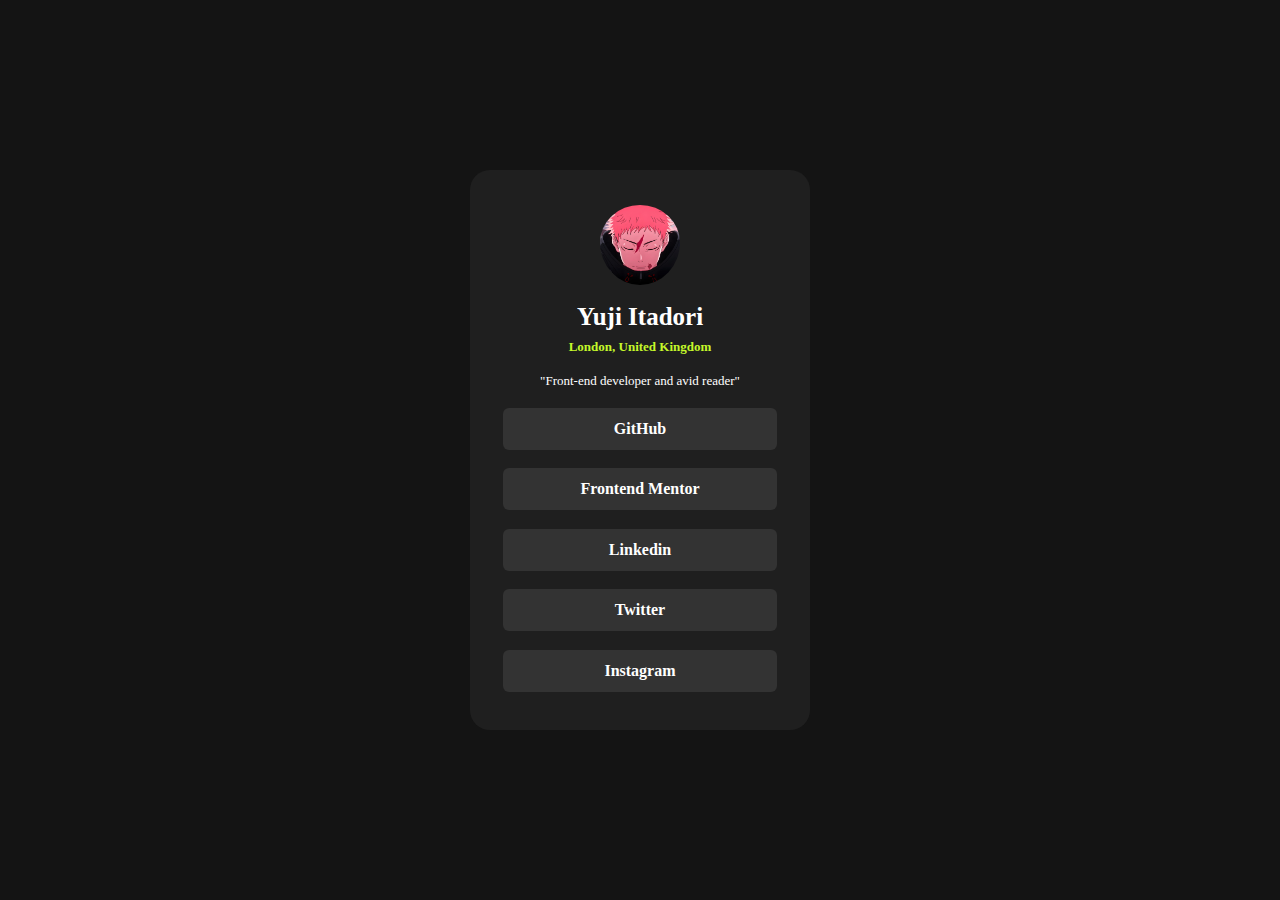
<file: NEWBIE/Presentation page/index.html>
<!DOCTYPE html>
<html lang="en">
  <head>
    <meta charset="UTF-8" />
    <meta name="viewport" content="width=device-width, initial-scale=1.0" />
    <link rel="preconnect" href="https://fonts.googleapis.com" />
    <link rel="preconnect" href="https://fonts.gstatic.com" crossorigin />
    <link
      href="https://fonts.googleapis.com/css2?family=Inter:wght@100..900&display=swap"
      rel="stylesheet" />
    <link rel="stylesheet" href="styles.css" />
    <title>W1</title>
  </head>
  <body>
    <div class="container">
      <div class="card">
        <img src="assets/itadori.JPG" alt="itadori" />
        <h3 class="name">Yuji Itadori</h3>
        <p class="city">London, United Kingdom</p>
        <br />
        <p class="description">"Front-end developer and avid reader"</p>
        <br />
        <span>GitHub</span><br />
        <span>Frontend Mentor</span><br />
        <span>Linkedin</span><br />
        <span>Twitter</span><br />
        <span>Instagram</span><br />
      </div>
    </div>
  </body>
</html>
</file>
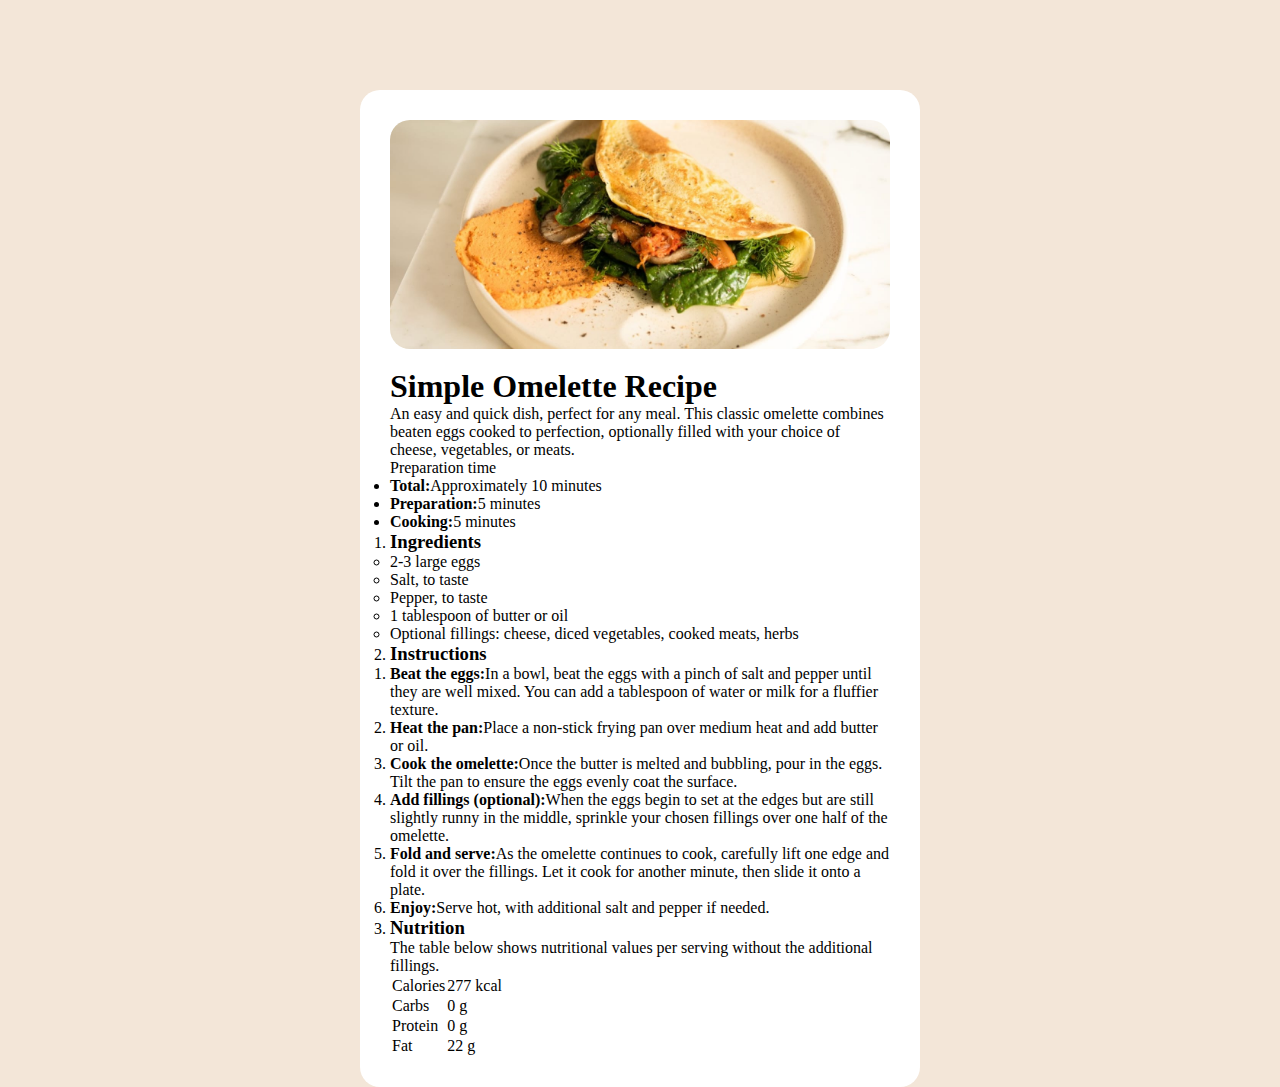
<file: NEWBIE/Recipe Page/index.html>
<!DOCTYPE html>
<html lang="en">
  <head>
    <meta charset="UTF-8" />
    <meta name="viewport" content="width=device-width, initial-scale=1.0" />
    <link rel="stylesheet" href="styles.css" />
    <title>Recipe page</title>
  </head>
  <body>
    <div class="container">
      <div class="card">
        <img src="assets/image-omelette.jpeg" alt="image-meal" />
        <div class="presentation">
          <h1>Simple Omelette Recipe</h1>
          <p>
            An easy and quick dish, perfect for any meal. This classic omelette
            combines beaten eggs cooked to perfection, optionally filled with
            your choice of cheese, vegetables, or meats.
          </p>
        </div>
        <div class="preparation">
          <span>Preparation time</span><br />
          <ul>
            <li><strong>Total:</strong>Approximately 10 minutes</li>
            <li><strong>Preparation:</strong>5 minutes</li>
            <li><strong>Cooking:</strong>5 minutes</li>
          </ul>
        </div>
        <ol class="recipe">
          <li class="ingredients">
            <h3>Ingredients</h3>
            <ul>
              <li>2-3 large eggs</li>
              <li>Salt, to taste</li>
              <li>Pepper, to taste</li>
              <li>1 tablespoon of butter or oil</li>
              <li>
                Optional fillings: cheese, diced vegetables, cooked meats, herbs
              </li>
            </ul>
          </li>
          <li class="instructions">
            <h3>Instructions</h3>
            <ol>
              <li>
                <strong>Beat the eggs:</strong>In a bowl, beat the eggs with a
                pinch of salt and pepper until they are well mixed. You can add
                a tablespoon of water or milk for a fluffier texture.
              </li>
              <li>
                <strong>Heat the pan:</strong>Place a non-stick frying pan over
                medium heat and add butter or oil.
              </li>
              <li>
                <strong>Cook the omelette:</strong>Once the butter is melted and
                bubbling, pour in the eggs. Tilt the pan to ensure the eggs
                evenly coat the surface.
              </li>
              <li>
                <strong>Add fillings (optional):</strong>When the eggs begin to
                set at the edges but are still slightly runny in the middle,
                sprinkle your chosen fillings over one half of the omelette.
              </li>
              <li>
                <strong>Fold and serve:</strong>As the omelette continues to
                cook, carefully lift one edge and fold it over the fillings. Let
                it cook for another minute, then slide it onto a plate.
              </li>
              <li>
                <strong>Enjoy:</strong>Serve hot, with additional salt and
                pepper if needed.
              </li>
            </ol>
          </li>
          <li class="nutrition">
            <h3>Nutrition</h3>
            <p>
              The table below shows nutritional values per serving without the
              additional fillings.
            </p>
            <table>
              <tr>
                <td>Calories</td>
                <td>277 kcal</td>
              </tr>
              <tr>
                <td>Carbs</td>
                <td>0 g</td>
              </tr>
              <tr>
                <td>Protein</td>
                <td>0 g</td>
              </tr>
              <tr>
                <td>Fat</td>
                <td>22 g</td>
              </tr>
            </table>
          </li>
        </ol>
      </div>
    </div>
  </body>
</html>
</file>
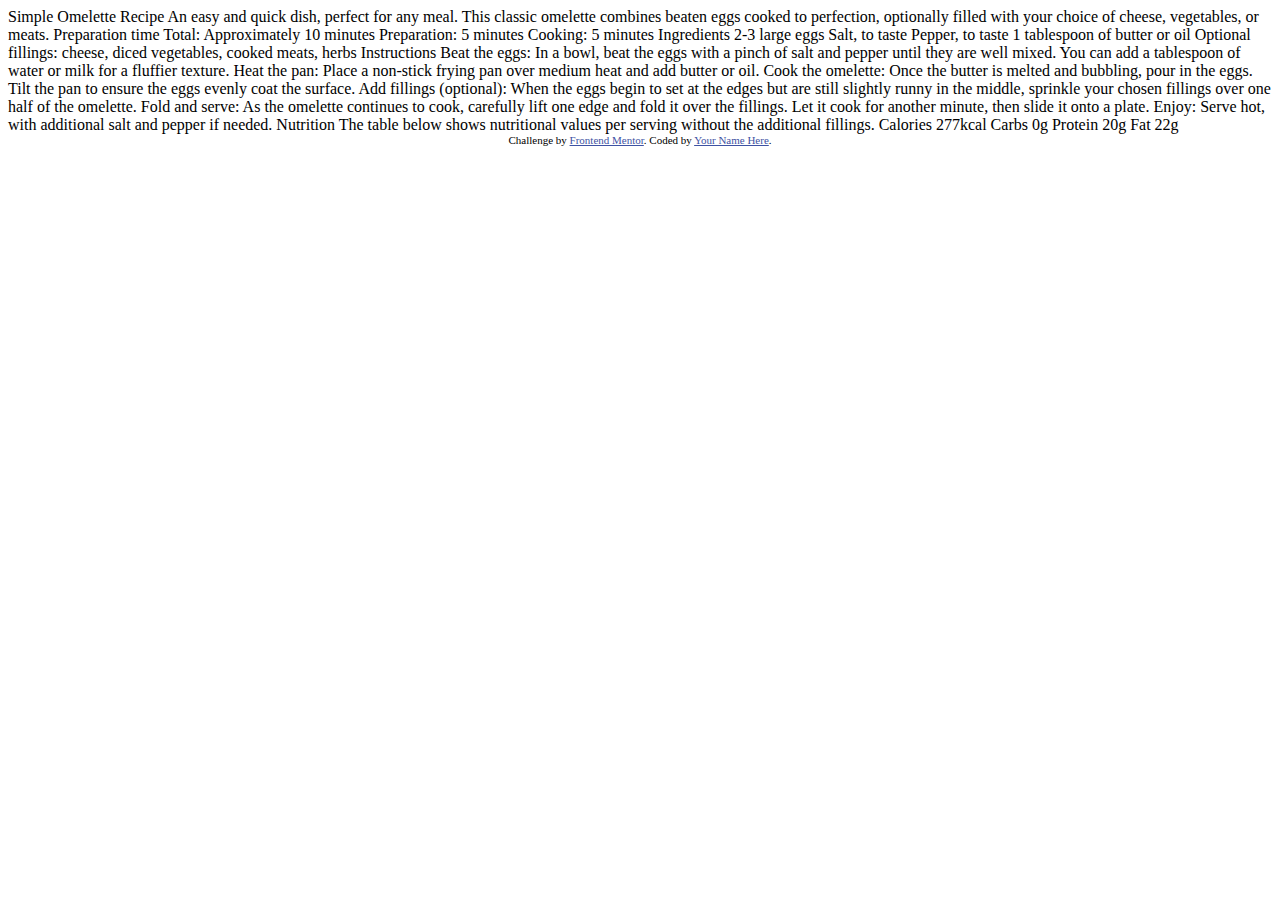
<file: NEWBIE/Recipe Page/recipe-page-main/index.html>
<!DOCTYPE html>
<html lang="en">
<head>
  <meta charset="UTF-8">
  <meta name="viewport" content="width=device-width, initial-scale=1.0"> <!-- displays site properly based on user's device -->

  <link rel="icon" type="image/png" sizes="32x32" href="./assets/images/favicon-32x32.png">
  
  <title>Frontend Mentor | Recipe page</title>

  <!-- Feel free to remove these styles or customise in your own stylesheet 👍 -->
  <style>
    .attribution { font-size: 11px; text-align: center; }
    .attribution a { color: hsl(228, 45%, 44%); }
  </style>
</head>
<body>

  Simple Omelette Recipe

  An easy and quick dish, perfect for any meal. This classic omelette combines beaten eggs cooked 
  to perfection, optionally filled with your choice of cheese, vegetables, or meats.

  Preparation time

  Total: Approximately 10 minutes
  Preparation: 5 minutes
  Cooking: 5 minutes

  Ingredients

  2-3 large eggs
  Salt, to taste
  Pepper, to taste
  1 tablespoon of butter or oil
  Optional fillings: cheese, diced vegetables, cooked meats, herbs

  Instructions

  Beat the eggs: In a bowl, beat the eggs with a pinch of salt and pepper until they are well mixed. 
  You can add a tablespoon of water or milk for a fluffier texture.

  Heat the pan: Place a non-stick frying pan over medium heat and add butter or oil.

  Cook the omelette: Once the butter is melted and bubbling, pour in the eggs. Tilt the pan to ensure 
  the eggs evenly coat the surface.

  Add fillings (optional): When the eggs begin to set at the edges but are still slightly runny in the 
  middle, sprinkle your chosen fillings over one half of the omelette.

  Fold and serve: As the omelette continues to cook, carefully lift one edge and fold it over the 
  fillings. Let it cook for another minute, then slide it onto a plate.

  Enjoy: Serve hot, with additional salt and pepper if needed.

  Nutrition

  The table below shows nutritional values per serving without the additional fillings.

  Calories
  277kcal

  Carbs
  0g

  Protein
  20g

  Fat
  22g
  
  <div class="attribution">
    Challenge by <a href="https://www.frontendmentor.io?ref=challenge" target="_blank">Frontend Mentor</a>. 
    Coded by <a href="#">Your Name Here</a>.
  </div>
</body>
</html>
</file>
<file: NEWBIE/Presentation page/styles.css>
* {
  margin: 0;
  padding: 0;
}

body {
  background-color: #141414;
}

html {
  color: white;
}

.name {
  padding-top: 8px;
  font-size: 25px;
}

.city {
  padding-top: 7px;
  color: hsl(75, 94%, 57%);
  font-size: 13px;
  font-weight: bold;
}

.description {
  font-size: 13px;
}

img {
  width: 80px;
  border-radius: 100%;
  padding-top: 15px;
  padding-bottom: 10px;
}

span {
  display: flex;
  justify-content: center;
  width: 250px;
  padding: 12px;
  font-weight: bold;
  background-color: #333333;
  border-radius: 6px;
}

.card {
  padding: 20px 0 20px 0;
  background-color: #1f1f1f;
  display: flex;
  flex-direction: column;
  align-items: center;
  justify-content: space-between;
  width: 340px;
  height: 520px;
  border-radius: 20px;
}

.container {
  height: 100vh;
  display: flex;
  justify-content: center;
  align-items: center;
}
</file>
<file: NEWBIE/Recipe Page/styles.css>
* {
  margin: 0;
  padding: 0;
}

body {
  background-color: hsl(30, 54%, 90%);
}

.container {
  display: flex;
  justify-content: center;
  align-items: center;
  padding-top: 10vh;
}

.card {
  background-color: white;
  border-radius: 20px;
  width: 500px;
  padding: 30px;
}

img {
  width: 500px;
  border-radius: 20px;
}

p,
li {
  font-size: 16px;
}

.presentation {
  padding-top: 15px;
}
</file>
